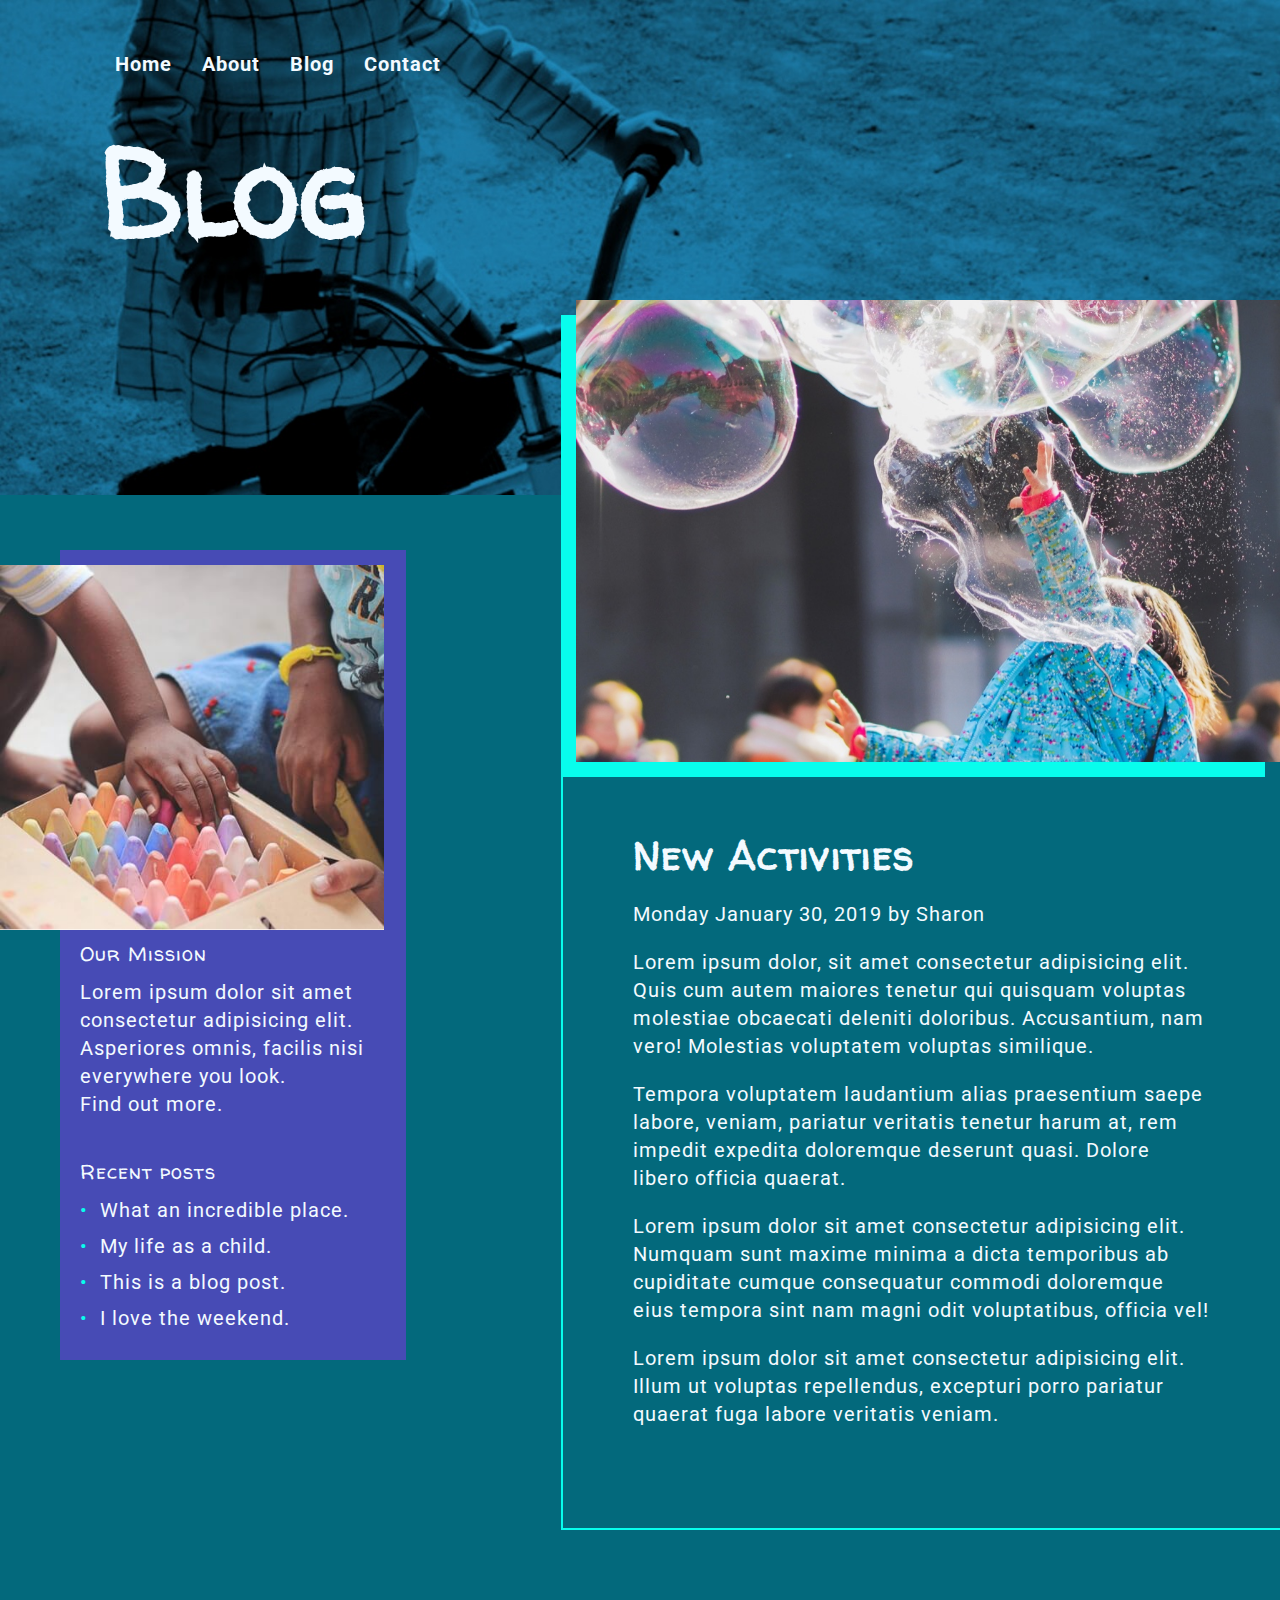
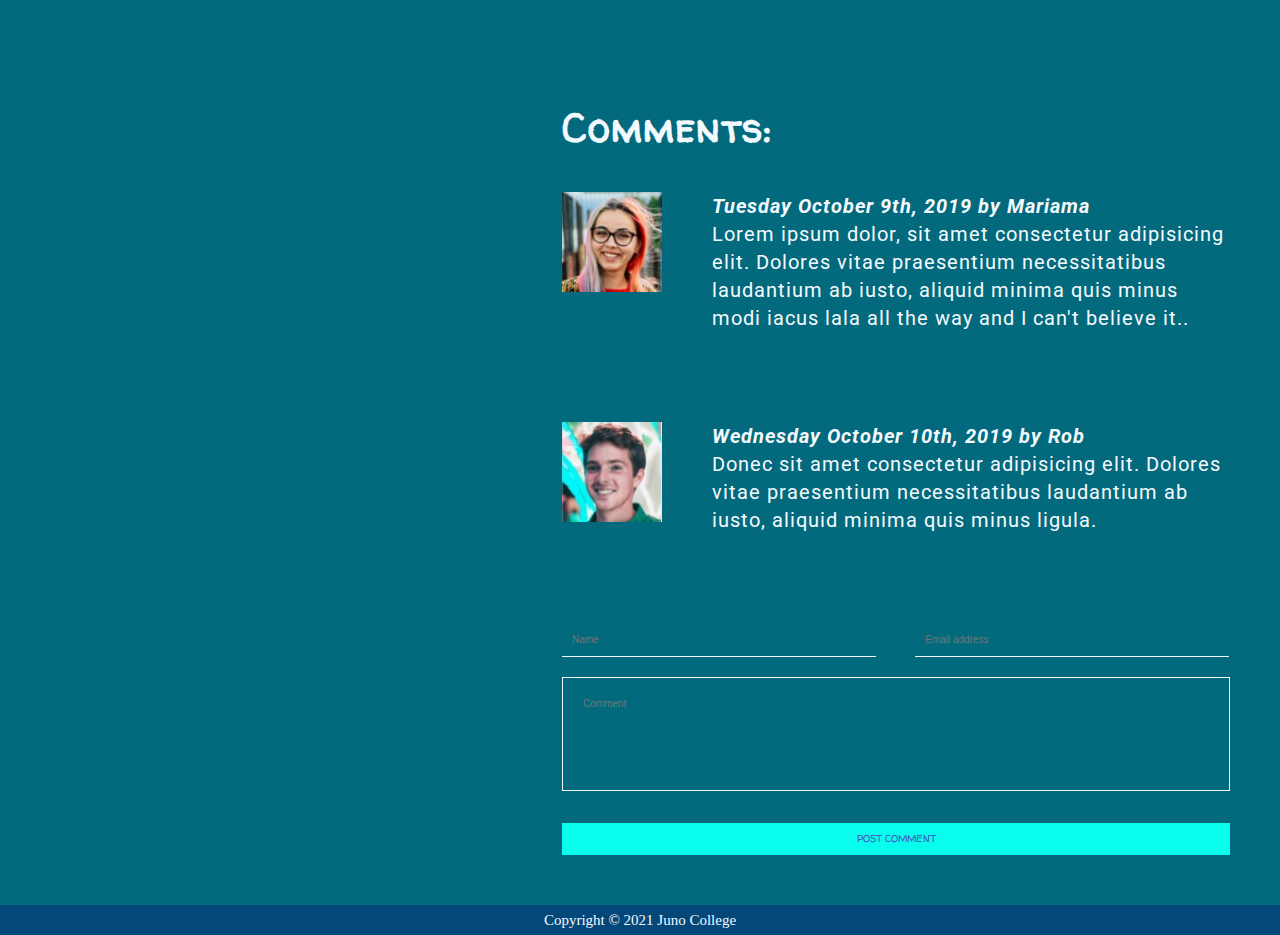
<file: blog.html>
<!DOCTYPE html>
<html lang="en">
<head>
    <meta charset="UTF-8">
    <meta http-equiv="X-UA-Compatible" content="IE=edge">
    <meta name="viewport" content="width=device-width, initial-scale=1.0">
    <title>Blog</title>

    <link rel="preconnect" href="https://fonts.googleapis.com">
    <link rel="preconnect" href="https://fonts.gstatic.com" crossorigin>
    <link href="https://fonts.googleapis.com/css2?family=Roboto:wght@400;700&family=Walter+Turncoat&display=swap" rel="stylesheet">

    <link rel="stylesheet" href="./styles/styles.css">
</head>
<body>
    <!-- Header and nav bar -->
    <header class="blog-header">
        <div class="wrapper">
            <nav>
                <ul>
                    <li><a href="./index.html">Home</li></a>
                    <li><a href="#">About</li></a>
                    <li><a href="./blog.html">Blog</li></a>
                    <li><a href="./contact.html">Contact</li></a>
                </ul>
            </nav>
        </div>    

        <div class="wrapper">
            <h2>Blog</h2>
        </div>          
    </header> 
    
    <section id="blog">
        
            <div class="blog-img1">
                <img src="./assets/blog-side-image.jpg" alt="A closeup of 2 children playing with chalk">
            </div>

        <div class="purple-box">
            <p class="blog">Our Mission</p>
            <p>Lorem ipsum dolor sit amet consectetur adipisicing elit. Asperiores omnis, facilis nisi everywhere you look.</p>
            <span><a href="#">Find out more.</a></span>
            <p class="blog">Recent posts</p>
            <ul class="posts">
                <li><a href="#">What an incredible place.</a></li>
                <li><a href="#">My life as a child.</a></li>
                <li><a href="#">This is a blog post.</a></li>
                <li><a href="#">I love the weekend.</a></li>
            </ul>
        </div>

        <div class="activities">
                <div class="blog-img2">   
                    <img src="./assets/blog-post-imag.jpg" alt="A child touching large bubbles floating in the air">
                </div>
            <div class="activities-text">        
                <h4>New Activities</h4>
                <p>Monday January 30, 2019 by Sharon</p>
                <p>Lorem ipsum dolor, sit amet consectetur adipisicing elit. Quis cum autem maiores tenetur qui quisquam voluptas molestiae obcaecati deleniti doloribus. Accusantium, nam vero! Molestias voluptatem voluptas similique.</p>
                <p>Tempora voluptatem laudantium alias praesentium saepe labore, veniam, pariatur veritatis tenetur harum at, rem impedit expedita doloremque deserunt quasi. Dolore libero officia quaerat.</p>
                <p>Lorem ipsum dolor sit amet consectetur adipisicing elit. Numquam sunt maxime minima a dicta temporibus ab cupiditate cumque consequatur commodi doloremque eius tempora sint nam magni odit voluptatibus, officia vel!</p>
                <p>Lorem ipsum dolor sit amet consectetur adipisicing elit. Illum ut voluptas repellendus, excepturi porro pariatur quaerat fuga labore veritatis veniam.</p>
            </div>    
        </div>

    <div class="comments">
        <h4>Comments:</h4>
        <div class="comment1">
            <img src="./assets/comment-1.jpg" alt="a profile picture">
            <div class="comment-text">
                <p>Tuesday October 9th, 2019 by Mariama</p>
                <p>Lorem ipsum dolor, sit amet consectetur adipisicing elit. Dolores vitae praesentium necessitatibus laudantium ab iusto, aliquid minima quis minus modi iacus lala all the way and I can't believe it..</p>
            </div>
        </div>

        <div class="comment2">
            <img src="./assets/comment-2.jpg" alt="a profile picture">
            <div class="comment-text">
                <p>Wednesday October 10th, 2019 by Rob</p>
                <p>Donec sit amet consectetur adipisicing elit. Dolores vitae praesentium necessitatibus laudantium ab iusto, aliquid minima quis minus ligula.</p>
            </div>    
        </div>
     
    
        <!-- Form -->
        <div class="blog-form">
            <form class="comment-form">
                <div class="comment-input">
                    <label for="name" class="sr-only"></label>
                    <input type="text" class="blog-input" placeholder="Name">
                    <label for="email" class="sr-only"></label>
                    <input type="text" class="blog-input" placeholder="Email address">
                </div>

                <div class="comment-box">
                    <label for="comment-box" class="sr-only"></label>
                    <textarea name="comment-box" id="comment-box" cols="120" rows="8" placeholder="Comment"></textarea>
                </div>

                <button type="submit" id="submit">Post Comment</button>
            </form>
        </div>    
    </div> 
</section>

<!-- Footer -->
<footer>Copyright © 2021 Juno College</footer>




    
</body>
</html>
</file>
<file: styles/styles.css>
@charset "UTF-8";
html {
  line-height: 1.15;
  -ms-text-size-adjust: 100%;
  -webkit-text-size-adjust: 100%;
}

body {
  margin: 0;
}

article, aside, footer, header, nav, section {
  display: block;
}

h1 {
  font-size: 2em;
  margin: 0.67em 0;
}

figcaption, figure, main {
  display: block;
}

figure {
  margin: 1em 40px;
}

hr {
  -webkit-box-sizing: content-box;
          box-sizing: content-box;
  height: 0;
  overflow: visible;
}

pre {
  font-family: monospace, monospace;
  font-size: 1em;
}

a {
  background-color: transparent;
  -webkit-text-decoration-skip: objects;
}

abbr[title] {
  border-bottom: none;
  text-decoration: underline;
  -webkit-text-decoration: underline dotted;
          text-decoration: underline dotted;
}

b, strong {
  font-weight: inherit;
}

b, strong {
  font-weight: bolder;
}

code, kbd, samp {
  font-family: monospace, monospace;
  font-size: 1em;
}

dfn {
  font-style: italic;
}

mark {
  background-color: #ff0;
  color: #000;
}

small {
  font-size: 80%;
}

sub, sup {
  font-size: 75%;
  line-height: 0;
  position: relative;
  vertical-align: baseline;
}

sub {
  bottom: -0.25em;
}

sup {
  top: -0.5em;
}

audio, video {
  display: inline-block;
}

audio:not([controls]) {
  display: none;
  height: 0;
}

img {
  border-style: none;
}

svg:not(:root) {
  overflow: hidden;
}

button, input, optgroup, select, textarea {
  font-family: sans-serif;
  font-size: 100%;
  line-height: 1.15;
  margin: 0;
}

button, input {
  overflow: visible;
}

button, select {
  text-transform: none;
}

button, html [type=button], [type=reset], [type=submit] {
  -webkit-appearance: button;
}

button::-moz-focus-inner, [type=button]::-moz-focus-inner, [type=reset]::-moz-focus-inner, [type=submit]::-moz-focus-inner {
  border-style: none;
  padding: 0;
}

button:-moz-focusring, [type=button]:-moz-focusring, [type=reset]:-moz-focusring, [type=submit]:-moz-focusring {
  outline: 1px dotted ButtonText;
}

fieldset {
  padding: 0.35em 0.75em 0.625em;
}

legend {
  -webkit-box-sizing: border-box;
          box-sizing: border-box;
  color: inherit;
  display: table;
  max-width: 100%;
  padding: 0;
  white-space: normal;
}

progress {
  display: inline-block;
  vertical-align: baseline;
}

textarea {
  overflow: auto;
}

[type=checkbox], [type=radio] {
  -webkit-box-sizing: border-box;
          box-sizing: border-box;
  padding: 0;
}

[type=number]::-webkit-inner-spin-button, [type=number]::-webkit-outer-spin-button {
  height: auto;
}

[type=search] {
  -webkit-appearance: textfield;
  outline-offset: -2px;
}

[type=search]::-webkit-search-cancel-button, [type=search]::-webkit-search-decoration {
  -webkit-appearance: none;
}

::-webkit-file-upload-button {
  -webkit-appearance: button;
  font: inherit;
}

details, menu {
  display: block;
}

summary {
  display: list-item;
}

canvas {
  display: inline-block;
}

template {
  display: none;
}

[hidden] {
  display: none;
}

.clearfix:after {
  visibility: hidden;
  display: block;
  font-size: 0;
  content: "";
  clear: both;
  height: 0;
}

html {
  -webkit-box-sizing: border-box;
  box-sizing: border-box;
}

*, *:before, *:after {
  -webkit-box-sizing: inherit;
          box-sizing: inherit;
}

.sr-only {
  position: absolute;
  width: 1px;
  height: 1px;
  margin: -1px;
  border: 0;
  padding: 0;
  white-space: nowrap;
  -webkit-clip-path: inset(100%);
          clip-path: inset(100%);
  clip: rect(0 0 0 0);
  overflow: hidden;
}

.home-header {
  background-image: url(../assets/home-header.jpg);
  background-size: cover;
  background-repeat: no-repeat;
  width: 100vw;
}

nav ul {
  display: -webkit-box;
  display: -ms-flexbox;
  display: flex;
  -webkit-box-orient: horizontal;
  -webkit-box-direction: normal;
      -ms-flex-direction: row;
          flex-direction: row;
  -webkit-box-pack: start;
      -ms-flex-pack: start;
          justify-content: flex-start;
  list-style: none;
}

nav ul a {
  margin: 10px;
  padding: 5px;
  text-decoration: none;
  color: inherit;
}

nav ul li {
  font-family: "Roboto", sans-serif;
  font-weight: 700;
  font-size: 20px;
  letter-spacing: 1px;
  line-height: 29px;
  color: #F3FAFF;
  margin-top: 50px;
}

.flex-container {
  display: -webkit-box;
  display: -ms-flexbox;
  display: flex;
  -webkit-box-orient: horizontal;
  -webkit-box-direction: normal;
      -ms-flex-direction: row;
          flex-direction: row;
  -webkit-box-pack: justify;
      -ms-flex-pack: justify;
          justify-content: space-between;
  max-width: 100vw;
  position: relative;
}

.header-img {
  position: absolute;
  max-width: 50%;
  left: 60%;
  top: 10%;
  padding-left: 30px;
}

#icon-links {
  background-color: #03697C;
  padding-top: 150px;
  padding-bottom: 100px;
}

.icon-text {
  display: -webkit-box;
  display: -ms-flexbox;
  display: flex;
  -webkit-box-orient: horizontal;
  -webkit-box-direction: normal;
      -ms-flex-direction: row;
          flex-direction: row;
  -webkit-box-pack: justify;
      -ms-flex-pack: justify;
          justify-content: space-between;
}

.box1 {
  display: -webkit-box;
  display: -ms-flexbox;
  display: flex;
  -webkit-box-orient: vertical;
  -webkit-box-direction: normal;
      -ms-flex-direction: column;
          flex-direction: column;
  -webkit-box-pack: center;
      -ms-flex-pack: center;
          justify-content: center;
}

.box2 {
  display: -webkit-box;
  display: -ms-flexbox;
  display: flex;
  -webkit-box-orient: vertical;
  -webkit-box-direction: normal;
      -ms-flex-direction: column;
          flex-direction: column;
  -webkit-box-pack: center;
      -ms-flex-pack: center;
          justify-content: center;
}

.icon-text p {
  color: #F3FAFF;
}

.fas {
  color: #474BB5;
  font-size: 3rem;
}

.icon-background {
  color: #08FDED;
  font-size: 5rem;
}

.flex-icons {
  display: -webkit-box;
  display: -ms-flexbox;
  display: flex;
  -webkit-box-orient: horizontal;
  -webkit-box-direction: normal;
      -ms-flex-direction: row;
          flex-direction: row;
  -webkit-box-align: center;
      -ms-flex-align: center;
          align-items: center;
}

.flex-icons a {
  text-decoration: none;
  color: #F3FAFF;
}

.flex-icons a:hover h3 {
  color: #044779;
}

.text p {
  margin-left: 75px;
  padding-bottom: 20px;
}

#programs-locations {
  background-color: #474BB5;
}

.button {
  padding-top: 60px;
  padding-bottom: 100px;
  font-family: "Walter Turncoat", cursive;
  font-size: 25.4px;
}

.button a {
  background-color: #08FDED;
  color: #474BB5;
  text-decoration: none;
  text-transform: uppercase;
  padding: 15px;
}

.programs-img1 img {
  -webkit-box-shadow: 15px 15px 0 #08FDED;
          box-shadow: 15px 15px 0 #08FDED;
  position: absolute;
  top: -15px;
  left: -190px;
  width: 55%;
}

.programs-img2 img {
  -webkit-box-shadow: -15px 15px 0 #08FDED;
          box-shadow: -15px 15px 0 #08FDED;
  position: absolute;
  width: 55%;
  right: -90px;
  margin: 0 auto;
}

body {
  overflow-x: hidden;
}

.programs-top {
  display: -webkit-box;
  display: -ms-flexbox;
  display: flex;
  -webkit-box-orient: horizontal;
  -webkit-box-direction: normal;
      -ms-flex-direction: row;
          flex-direction: row;
  position: relative;
}

.programs-bottom {
  display: -webkit-box;
  display: -ms-flexbox;
  display: flex;
  -webkit-box-orient: horizontal;
  -webkit-box-direction: normal;
      -ms-flex-direction: row;
          flex-direction: row;
  position: relative;
}

.locations {
  text-align: right;
  width: 35%;
}

.our-programs {
  padding-top: 50px;
  padding-left: 55%;
}

#roadtrips {
  background-color: #03697C;
  text-align: center;
}

.roadtrips-text {
  padding-top: 100px;
  padding-left: 200px;
  padding-right: 200px;
}

.banner img {
  width: 100vw;
}

#events {
  background-color: #03697C;
}

.events-text {
  width: 50%;
}

.events-text h3 {
  padding: 0;
}

.events-flex {
  display: -webkit-box;
  display: -ms-flexbox;
  display: flex;
  -webkit-box-orient: horizontal;
  -webkit-box-direction: normal;
      -ms-flex-direction: row;
          flex-direction: row;
  -webkit-box-pack: space-evenly;
      -ms-flex-pack: space-evenly;
          justify-content: space-evenly;
  padding-top: 100px;
}

.events-img img {
  -webkit-box-shadow: -20px 15px 0 #08FDED;
          box-shadow: -20px 15px 0 #08FDED;
}

#gallery {
  background-color: #474BB5;
}

.gallery-flex {
  display: -webkit-box;
  display: -ms-flexbox;
  display: flex;
  -webkit-box-orient: horizontal;
  -webkit-box-direction: normal;
      -ms-flex-direction: row;
          flex-direction: row;
  -webkit-box-pack: justify;
      -ms-flex-pack: justify;
          justify-content: space-between;
}

.gallery-flex img {
  padding-right: 30px;
  padding-top: 50px;
  padding-bottom: 50px;
}

.blog-header {
  background-image: url(../assets/blog-header.jpg);
  background-size: cover;
  background-repeat: no-repeat;
  width: 100vw;
  height: 55vh;
}

.wrapper h2 {
  padding-top: 20px;
}

#blog {
  background-color: #03697C;
  padding-top: 70px;
}

.blog-img1 {
  width: 30%;
  position: relative;
  z-index: 1;
}

.purple-box {
  background-color: #474BB5;
  display: -webkit-box;
  display: -ms-flexbox;
  display: flex;
  -webkit-box-orient: vertical;
  -webkit-box-direction: normal;
      -ms-flex-direction: column;
          flex-direction: column;
  width: 27%;
  padding-top: 350px;
  padding-bottom: 20px;
  padding-left: 20px;
  padding-right: 20px;
  position: absolute;
  top: 550px;
  left: 60px;
  z-index: 0;
}

.blog {
  font-family: "Walter Turncoat", cursive;
  font-size: 2rem;
  color: #F3FAFF;
  padding-bottom: 10px;
  padding-top: 40px;
}

.posts li {
  font-family: "Roboto", sans-serif;
  color: #F3FAFF;
  font-weight: 400;
  font-size: 20px;
  line-height: 28px;
  letter-spacing: 1px;
  color: #F3FAFF;
  list-style: none;
}

.posts li::before {
  content: "•";
  color: #08FDED;
  display: inline-block;
  width: 1em;
  padding-bottom: 8px;
}

.posts li a {
  text-decoration: none;
  color: #F3FAFF;
}

.purple-box span a {
  font-family: "Roboto", sans-serif;
  color: #F3FAFF;
  font-weight: 400;
  font-size: 20px;
  line-height: 28px;
  letter-spacing: 1px;
  text-decoration: none;
  color: #F3FAFF;
}

.purple-box span a:hover,
.posts li a:hover {
  color: #044779;
}

.blog-img2 img {
  -webkit-box-shadow: -15px 15px 0 #08FDED;
          box-shadow: -15px 15px 0 #08FDED;
}

.activities {
  width: 55%;
  margin-left: 45%;
  position: absolute;
  top: 300px;
}

.activities-text {
  border-left: 2px solid #08FDED;
  border-bottom: 2px solid #08FDED;
  padding: 50px 70px 80px 70px;
  margin-left: -15px;
}

.activities-text p {
  padding-bottom: 20px;
}

.comments {
  background-color: #03697C;
  padding-top: 55%;
  padding-left: 40%;
  margin-top: 50px;
  margin-bottom: 0px;
  margin-left: 50px;
  margin-right: 50px;
}

.comment1 {
  display: -webkit-box;
  display: -ms-flexbox;
  display: flex;
  -webkit-box-orient: horizontal;
  -webkit-box-direction: normal;
      -ms-flex-direction: row;
          flex-direction: row;
  padding-top: 20px;
  padding-bottom: 90px;
}

.comment2 {
  display: -webkit-box;
  display: -ms-flexbox;
  display: flex;
  -webkit-box-orient: horizontal;
  -webkit-box-direction: normal;
      -ms-flex-direction: row;
          flex-direction: row;
  padding-bottom: 90px;
}

.comments p:first-child {
  font-style: italic;
  font-weight: bold;
}

.comments img {
  height: 100px;
  width: 100px;
  margin-right: 50px;
}

#comment-box {
  background-color: #03697C;
  width: 100%;
}

.blog-input {
  background-color: #03697C;
  width: 47%;
}

.blog-input:nth-child(2) {
  margin-right: 5.5%;
}

.comment-form button {
  margin-bottom: 50px;
}

.contact-flex {
  display: -webkit-box;
  display: -ms-flexbox;
  display: flex;
  -webkit-box-orient: horizontal;
  -webkit-box-direction: normal;
      -ms-flex-direction: row;
          flex-direction: row;
  -webkit-box-pack: justify;
      -ms-flex-pack: justify;
          justify-content: space-between;
}

.contact-header {
  background-image: url(../assets/contact-header.jpg);
  background-size: cover;
  background-repeat: no-repeat;
  width: 100vw;
  height: 55vh;
}

#contact-section {
  background-color: #03697C;
  position: relative;
  padding-bottom: 80px;
}

#contact-section h2 {
  margin-bottom: 30px;
}

.icons {
  padding-top: 100px;
}

.icons ul {
  display: -webkit-box;
  display: -ms-flexbox;
  display: flex;
  -webkit-box-orient: horizontal;
  -webkit-box-direction: normal;
      -ms-flex-direction: row;
          flex-direction: row;
}

.icons ul li {
  color: #F3FAFF;
  list-style: none;
  margin-right: 25px;
  margin-bottom: 10px;
  font-size: 25px;
}

.contact-text :first-child {
  padding-bottom: 30px;
}

input {
  display: inline-block;
  background-color: #474BB5;
  border: none;
  border-bottom: 1px solid #F3FAFF;
  padding: 10px;
  color: #F3FAFF;
  width: 48%;
}

.user-input {
  display: -webkit-box;
  display: -ms-flexbox;
  display: flex;
  -webkit-box-orient: horizontal;
  -webkit-box-direction: normal;
      -ms-flex-direction: row;
          flex-direction: row;
  -webkit-box-pack: justify;
      -ms-flex-pack: justify;
          justify-content: space-between;
  text-align: center;
}

textarea {
  background-color: #474BB5;
  border: 1px solid #F3FAFF;
  margin-top: 20px;
  padding-top: 20px;
  padding-left: 20px;
  color: #F3FAFF;
  resize: none;
}

.contact-form {
  background-color: #474BB5;
  padding: 50px;
  -webkit-box-shadow: 15px 15px 0 #08FDED;
          box-shadow: 15px 15px 0 #08FDED;
  position: absolute;
  top: -20%;
  left: 48%;
}

button {
  background-color: #08FDED;
  color: #474BB5;
  font-family: "Walter Turncoat", cursive;
  text-decoration: none;
  text-transform: uppercase;
  padding: 10px;
  width: 100%;
  border: none;
  margin-top: 30px;
}

.icons li a {
  text-decoration: none;
  color: #F3FAFF;
}

.icons li a:hover {
  color: #044779;
}

nav a:hover {
  border-bottom: 3px solid #08FDED;
}

.button a:hover {
  background-color: #044779;
  color: #F3FAFF;
  -webkit-transition: all 0.3s ease 0s;
  transition: all 0.3s ease 0s;
}

#submit:hover {
  background-color: #044779;
  color: #F3FAFF;
  -webkit-transition: all 0.3s ease 0s;
  transition: all 0.3s ease 0s;
}

@media only screen and (max-width: 1175px) {
  .header-img {
    position: absolute;
    max-width: 50%;
    left: 60%;
    top: 10%;
    padding-top: 20%;
  }

  .icon-text {
    padding-top: 160px;
  }
}
@media only screen and (max-width: 1030px) {
  .header-img img {
    position: static;
    max-width: 100%;
    margin: 0 auto;
    padding-top: 20%;
  }
}
@media only screen and (max-width: 900px) {
  .header-img img {
    position: static;
    max-width: 100%;
    margin: 0 auto;
  }

  #icon-links {
    padding-top: 0px;
  }

  .icon-text {
    -webkit-box-orient: vertical;
    -webkit-box-direction: normal;
        -ms-flex-direction: column;
            flex-direction: column;
  }

  .programs-img1 img {
    position: static;
    top: 0px;
    left: 0px;
    width: 50%;
    margin: 0 auto;
  }

  .programs-img2 img {
    position: static;
    width: 50%;
    margin: 0 auto;
  }

  .programs-top {
    display: -webkit-box;
    display: -ms-flexbox;
    display: flex;
    -webkit-box-orient: vertical;
    -webkit-box-direction: normal;
        -ms-flex-direction: column;
            flex-direction: column;
    position: static;
  }

  .programs-bottom {
    display: -webkit-box;
    display: -ms-flexbox;
    display: flex;
    -webkit-box-orient: vertical;
    -webkit-box-direction: normal;
        -ms-flex-direction: column;
            flex-direction: column;
    position: static;
  }

  .locations {
    text-align: center;
    width: 100%;
  }

  .our-programs {
    text-align: center;
    width: 100%;
    padding-top: 70px;
    padding-left: 0px;
  }

  .roadtrips-text {
    padding-top: 60px;
    padding-left: 100px;
    padding-right: 100px;
  }
}
@media only screen and (max-width: 680px) {
  .wrapper h1 {
    font-size: 9rem;
  }

  .events-text h3,
#roadtrips h3,
#icon-links h3 {
    font-size: 4rem;
  }

  #programs-locations h4 {
    font-size: 3rem;
  }

  .header-img img {
    position: static;
    width: 100%;
    margin: 0 auto;
    padding-top: 0px;
  }

  .events-flex {
    display: -webkit-box;
    display: -ms-flexbox;
    display: flex;
    -webkit-box-orient: vertical;
    -webkit-box-direction: normal;
        -ms-flex-direction: column;
            flex-direction: column;
    -webkit-box-pack: center;
        -ms-flex-pack: center;
            justify-content: center;
    padding-top: 100px;
  }

  .events-text {
    width: 100%;
    text-align: center;
  }

  .events-img {
    width: 50%;
    margin: 0 auto;
    padding-bottom: 50px;
  }

  .gallery-flex {
    display: -webkit-box;
    display: -ms-flexbox;
    display: flex;
    -webkit-box-orient: vertical;
    -webkit-box-direction: normal;
        -ms-flex-direction: column;
            flex-direction: column;
    -webkit-box-pack: center;
        -ms-flex-pack: center;
            justify-content: center;
  }

  .gallery-flex img {
    padding-right: 0px;
    padding-top: 30px;
    padding-bottom: 30px;
    width: 60%;
    margin: 0 auto;
  }
}
@media only screen and (max-width: 1175px) {
  .activities-text {
    padding: 50px 70px 30px 70px;
  }
}
@media only screen and (max-width: 1030px) {
  .comments {
    padding-top: 85%;
  }

  .purple-box {
    padding-top: 250px;
  }
}
@media only screen and (max-width: 900px) {
  .comments {
    padding-top: 95%;
  }

  .posts li {
    font-size: 1.45rem;
  }
}
@media only screen and (max-width: 680px) {
  .blog-img1 {
    width: 60%;
    position: static;
    margin: 0 auto;
    padding-bottom: 50px;
  }

  .purple-box {
    background-color: #474BB5;
    display: -webkit-box;
    display: -ms-flexbox;
    display: flex;
    -webkit-box-orient: vertical;
    -webkit-box-direction: normal;
        -ms-flex-direction: column;
            flex-direction: column;
    width: 100%;
    text-align: center;
    padding-top: 20px;
    padding-bottom: 40px;
    padding-left: 20px;
    padding-right: 20px;
    position: static;
  }

  .activities {
    width: 90%;
    margin: 0 auto;
    position: static;
    top: 300px;
  }

  .activities-text {
    border-left: none;
    border-bottom: none;
    text-align: center;
  }

  .comments {
    background-color: #03697C;
    padding-top: 10px;
    padding-left: 0;
    margin-top: 50px;
    margin-bottom: 0px;
    margin-left: 50px;
    margin-right: 50px;
  }
}
@media only screen and (max-width: 1175px) {
  .contact-form {
    background-color: #474BB5;
    padding: 50px;
    -webkit-box-shadow: 15px 15px 0 #08FDED;
            box-shadow: 15px 15px 0 #08FDED;
    position: absolute;
    top: -20%;
    left: 40%;
  }
}
@media only screen and (max-width: 1030px) {
  .contact-flex {
    -webkit-box-orient: vertical;
    -webkit-box-direction: normal;
        -ms-flex-direction: column;
            flex-direction: column;
    -webkit-box-pack: center;
        -ms-flex-pack: center;
            justify-content: center;
  }

  .icons {
    padding-top: 50px;
    padding-bottom: 10px;
  }

  .icons ul {
    display: -webkit-box;
    display: -ms-flexbox;
    display: flex;
    -webkit-box-orient: horizontal;
    -webkit-box-direction: normal;
        -ms-flex-direction: row;
            flex-direction: row;
    -webkit-box-pack: center;
        -ms-flex-pack: center;
            justify-content: center;
  }

  .contact-text {
    text-align: center;
    padding-bottom: 50px;
  }

  .contact-form {
    background-color: #474BB5;
    padding: 50px;
    -webkit-box-shadow: 15px 15px 0 #08FDED;
            box-shadow: 15px 15px 0 #08FDED;
    position: static;
    margin: 0 auto;
  }
}
@media only screen and (max-width: 900px) {
  .wrapper h2 {
    font-size: 9rem;
  }
}
.click-button {
  background-color: #474BB5;
  color: #F3FAFF;
  font-size: 1.5rem;
  padding: 15px 20px;
  opacity: 0.9;
  border: none;
  position: fixed;
  bottom: 0px;
  right: 28px;
  width: 270px;
  z-index: 3;
  cursor: pointer;
}

.container-modal {
  background-color: white;
  width: 280px;
  padding: 15px;
}

.modal-form {
  display: none;
  border: 3px solid #F3FAFF;
  bottom: 0;
  right: 22px;
  z-index: 4;
  position: fixed;
}

.modal-form h4 {
  font-size: 2rem;
  text-align: center;
  color: #03697C;
  padding-bottom: 0;
}

.modal-form p {
  color: #2E3134;
  font-size: 1.3rem;
  padding-top: 10px;
  padding-bottom: 20px;
  text-align: center;
}

.container-modal input[type=text] {
  background-color: #F3FAFF;
  color: #2E3134;
  font-size: 1.5rem;
  width: 100%;
  border: none;
  padding: 15px;
  margin-top: 10px;
  margin-bottom: 10px;
}

.container-modal .btn {
  background-color: #ff6600;
  color: white;
  padding: 16px 20px;
  border: none;
  cursor: pointer;
  width: 100%;
  opacity: 0.8;
  -webkit-transition: 0.3s;
  transition: 0.3s;
}

.container-modal .noThanks {
  background-color: #044779;
}

.container-modal .btn:hover, .click-button:hover {
  opacity: 1;
}

.container-modal input[type=text]:focus {
  background-color: #DADCE0;
  outline: none;
}

* {
  margin: 0;
  padding: 0;
}

html {
  font-size: 62.5%;
}

img {
  display: block;
  width: 100%;
}

p {
  font-family: "Roboto", sans-serif;
  color: #F3FAFF;
  font-weight: 400;
  font-size: 20px;
  line-height: 28px;
  letter-spacing: 1px;
}

h1 {
  font-family: "Walter Turncoat", cursive;
  font-size: 145.2px;
  color: #F3FAFF;
}

h2 {
  font-family: "Walter Turncoat", cursive;
  font-size: 121.5px;
  color: #F3FAFF;
  line-height: 125.6px;
  margin-top: 30px;
  margin-bottom: 100px;
}

h3 {
  font-family: "Walter Turncoat", cursive;
  font-size: 45px;
  color: #F3FAFF;
  line-height: 99.8px;
  padding-left: 20px;
}

h4 {
  font-family: "Walter Turncoat", cursive;
  font-size: 40px;
  color: #F3FAFF;
  line-height: 58px;
  letter-spacing: 1.3px;
  padding-top: 15px;
  padding-bottom: 15px;
}

.wrapper {
  width: 90%;
  margin: 0 auto;
  max-width: 1080px;
}

footer {
  background-color: #044779;
  font-size: 1.5rem;
  color: #F3FAFF;
  text-align: center;
  height: 30px;
  line-height: 30px;
}
</file>
